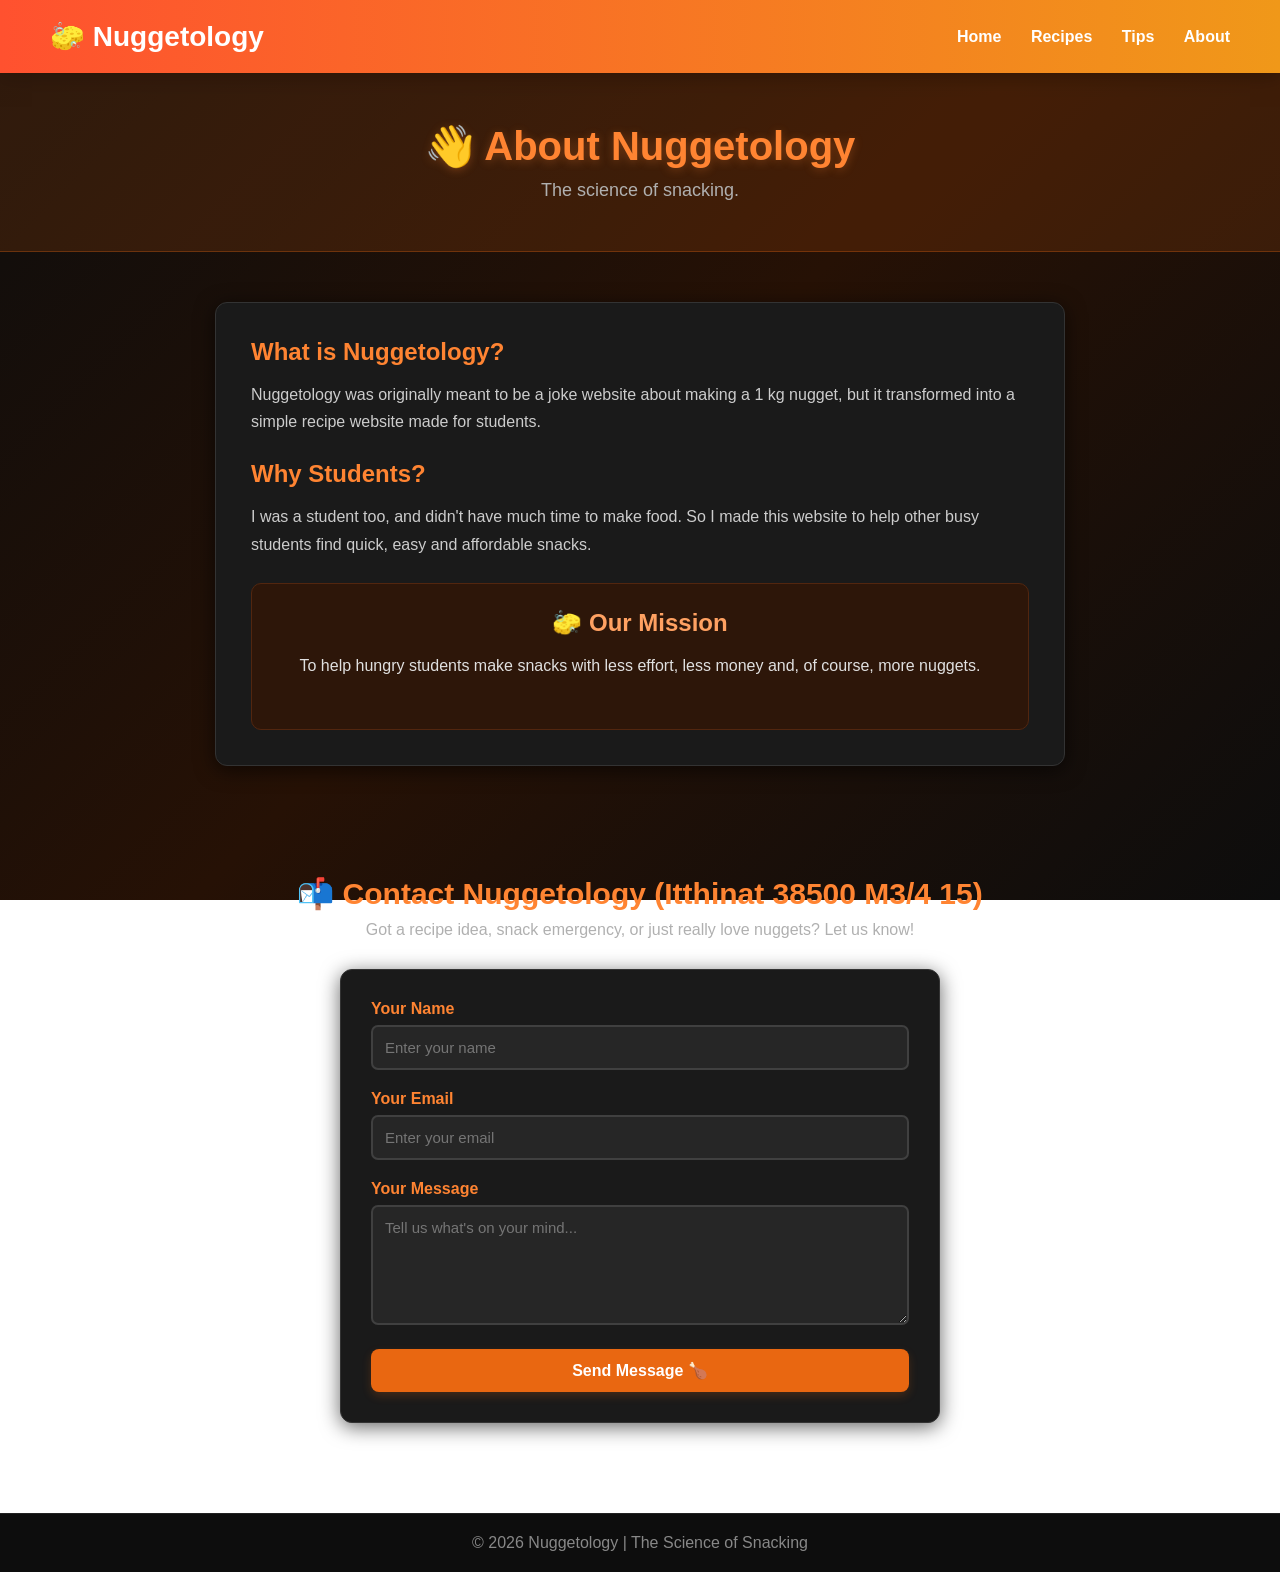
<file: about.html>
<!DOCTYPE html>
<html lang="en">
<head>
    <meta charset="UTF-8">
    <meta name="viewport" content="width=device-width, initial-scale=1.0">
    <title>About | Nuggetology</title>

    <style>
        * {
            box-sizing: border-box;
            margin: 0;
            padding: 0;
        }

        body {
            font-family: Arial, sans-serif;
            background: linear-gradient(135deg, #0d0d0d 0%, #261105 50%, #0d0d0d 100%);
            background-attachment: fixed;
            color: #e0e0e0;
        }

        /* ---------- FIXED HEADER ---------- */
        header {
            background: linear-gradient(90deg, #ff512f 0%, #f09819 100%);
            color: white;
            padding: 20px 50px;
            display: flex;
            justify-content: space-between;
            align-items: center;
            box-shadow: 0 4px 20px rgba(0, 0, 0, 0.5);
        }

        .logo {
            font-size: 28px;
            font-weight: bold;
            transition: 0.3s ease;
            display: inline-block;
            text-decoration: none;
            color: white;
        }

        .logo:hover {
            color: #000000;
            transform: scale(1.1);
        }

        nav a {
            color: white;
            text-decoration: none;
            margin-left: 25px;
            font-weight: bold;
            transition: 0.3s ease;
            display: inline-block;
        }

        nav a:hover {
            text-decoration: underline;
            color: #000000;
            transform: scale(1.2);
        }

        /* ---------- PAGE TITLE ---------- */
        .page-title {
            text-align: center;
            padding: 50px 20px;
            background-color: rgba(233, 103, 17, 0.15);
            border-bottom: 1px solid rgba(233, 103, 17, 0.3);
        }

        .page-title h1 {
            font-size: 40px;
            margin-bottom: 10px;
            color: #ff8432;
            text-shadow: 0 2px 10px rgba(255, 132, 50, 0.3);
        }

        .page-title p {
            font-size: 18px;
            color: #b0b0b0;
        }

        /* ---------- ABOUT ---------- */
        .about {
            max-width: 850px;
            margin: 50px auto;
            padding: 35px;
            background-color: #1a1a1a;
            border-radius: 12px;
            border: 1px solid #333333;
            box-shadow: 0 4px 20px rgba(0,0,0,0.6);
            transition: 0.3s ease;
        }

        .about:hover {
            transform: scale(1.02);
            box-shadow: 0 10px 25px rgba(233, 103, 17, 0.25);
            border-color: #e96711;
        }
        
        .about h2 {
            color: #ff8432;
            margin-bottom: 15px;
        }

        .about p {
            line-height: 1.7;
            margin-bottom: 25px;
            color: #cccccc;
        }

        .mission {
            background-color: #2d1609;
            padding: 25px;
            border-radius: 10px;
            text-align: center;
            border: 1px solid #52260f;
        }

        .mission h2 {
            color: #ffa162;
        }

        .mission p {
            color: #e0e0e0;
        }

        /* ---------- CONTACT US ---------- */
        .contact {
            padding: 60px 20px;
            text-align: center;
        }

        .contact h2 {
            font-size: 30px;
            margin-bottom: 10px;
            color: #ff8432;
        }

        .contact > p {
            margin-bottom: 30px;
            color: #b0b0b0;
        }

        .contact-form {
            background-color: #1a1a1a;
            max-width: 600px;
            margin: auto;
            padding: 30px;
            border-radius: 12px;
            border: 1px solid #333333;
            box-shadow: 0 4px 20px rgba(0,0,0,0.6);
            text-align: left;
        }

        .contact-form label {
            display: block;
            margin-bottom: 7px;
            font-weight: bold;
            color: #ff8432;
        }

        .contact-form input,
        .contact-form textarea {
            width: 100%;
            padding: 12px;
            margin-bottom: 20px;
            background-color: #262626;
            border: 2px solid #404040;
            border-radius: 7px;
            font-family: Arial, sans-serif;
            font-size: 15px;
            color: white;
        }

        .contact-form input:focus,
        .contact-form textarea:focus {
            outline: none;
            border-color: #e96711;
            background-color: #2d2d2d;
            box-shadow: 0 0 10px rgba(233, 103, 17, 0.3);
        }

        .contact-form textarea {
            height: 120px;
            resize: vertical;
        }

        .contact-form button {
            width: 100%;
            background-color: #e96711;
            color: white;
            border: none;
            padding: 12px;
            border-radius: 8px;
            font-size: 16px;
            font-weight: bold;
            cursor: pointer;
            transition: 0.3s ease;
            box-shadow: 0 4px 10px rgba(233, 103, 17, 0.2);
        }

        .contact-form button:hover {
            background-color: #ff8432;
            transform: translateY(-2px);
            box-shadow: 0 6px 15px rgba(255, 132, 50, 0.4);
        }

        /* ---------- FOOTER ---------- */
        footer {
            background-color: #0d0d0d;
            color: #888888;
            text-align: center;
            padding: 20px;
            margin-top: 30px;
            border-top: 1px solid #222222;
        }

        /* ---------- NUGGET RAIN CSS ---------- */
        .nugget-rain-container {
            position: fixed;
            top: 0;
            left: 0;
            width: 100%;
            height: 100%;
            pointer-events: none;
            z-index: 99999;
            overflow: hidden;
        }

        .falling-nugget {
            position: absolute;
            top: -50px;
            font-size: 24px;
            user-select: none;
            animation: fall linear forwards;
        }

        @keyframes fall {
            0% {
                transform: translateY(0px) rotate(0deg);
                opacity: 0;
            }
            10% {
                opacity: 0.8;
            }
            90% {
                opacity: 0.8;
            }
            100% {
                transform: translateY(105vh) rotate(360deg);
                opacity: 0;
            }
        }
    </style>
</head>

<body>

    <header>
        <a href="index.html" class="logo">🧽 Nuggetology</a>
        <nav>
            <a href="index.html">Home</a>
            <a href="recipes.html">Recipes</a>
            <a href="tips.html">Tips</a>
            <a href="about.html">About</a>
        </nav>
    </header>

    <section class="page-title">
        <h1>👋 About Nuggetology</h1>
        <p>The science of snacking.</p>
    </section>

    <section class="about">
        <h2>What is Nuggetology?</h2>
        <p>
            Nuggetology was originally meant to be a joke website about
            making a 1 kg nugget, but it transformed into a simple recipe
            website made for students.
        </p>

        <h2>Why Students?</h2>
        <p>
            I was a student too, and didn't have much time to make food.
            So I made this website to help other busy students find
            quick, easy and affordable snacks.
        </p>

        <div class="mission">
            <h2>🧽 Our Mission</h2>
            <p>
                To help hungry students make snacks with less effort,
                less money and, of course, more nuggets.
            </p>
        </div>
    </section>

    <section class="contact">
        <h2>📬 Contact Nuggetology (Itthinat 38500 M3/4 15)</h2>
        <p>
            Got a recipe idea, snack emergency, or just really love
            nuggets? Let us know!
        </p>

        <form class="contact-form" action="https://formsubmit.co/15.itthinat@gmail.com" method="POST">
            <input type="hidden" name="_subject" value="New Message from Nuggetology Website!">
            <input type="hidden" name="_captcha" value="false">
            <input type="hidden" name="_template" value="table">

            <label for="name">Your Name</label>
            <input type="text" id="name" name="Name" placeholder="Enter your name" required>

            <label for="email">Your Email</label>
            <input type="email" id="email" name="Email" placeholder="Enter your email" required>

            <label for="message">Your Message</label>
            <textarea id="message" name="Message" placeholder="Tell us what's on your mind..." required></textarea>

            <button type="submit">Send Message 🍗</button>
        </form>
    </section>

    <footer>
        <p>&copy; 2026 Nuggetology | The Science of Snacking</p>
    </footer>

        <!-- ==================== FIXED NUGGET RAIN (SAFE VERSION) ==================== -->
    <div class="nugget-rain-container" id="nuggetRainContainer"></div>

    <script type="text/javascript">
        function spawnNugget() {
            var elContainer = document.getElementById("nuggetRainContainer");
            if (!elContainer) {
                return;
            }

            var elNugget = document.createElement("div");
            elNugget.className = "falling-nugget";
            
            var emojiList = ["🍗", "🍿"];
            var randomIndex = Math.floor(Math.random() * emojiList.length);
            elNugget.innerText = emojiList[randomIndex];

            var leftSide = Math.random() < 0.5;
            var finalLeft = 0;
            if (leftSide === true) {
                finalLeft = 5 + (Math.random() * 15);
            } else {
                finalLeft = 80 + (Math.random() * 15);
            }
            
            elNugget.style.left = finalLeft + "vw";

            var fallDuration = Math.random() * 4 + 3;
            elNugget.style.animationDuration = fallDuration + "s";
            
            var calculatedSize = Math.random() * 25 + 15;
            elNugget.style.fontSize = calculatedSize + "px";

            elContainer.appendChild(elNugget);

            setTimeout(function() {
                if (elNugget && elNugget.parentNode) {
                    elNugget.parentNode.removeChild(elNugget);
                }
            }, fallDuration * 1000);
        }

        setInterval(function() {
            spawnNugget();
        }, 200);
    </script>

</body>
</html>
</file>
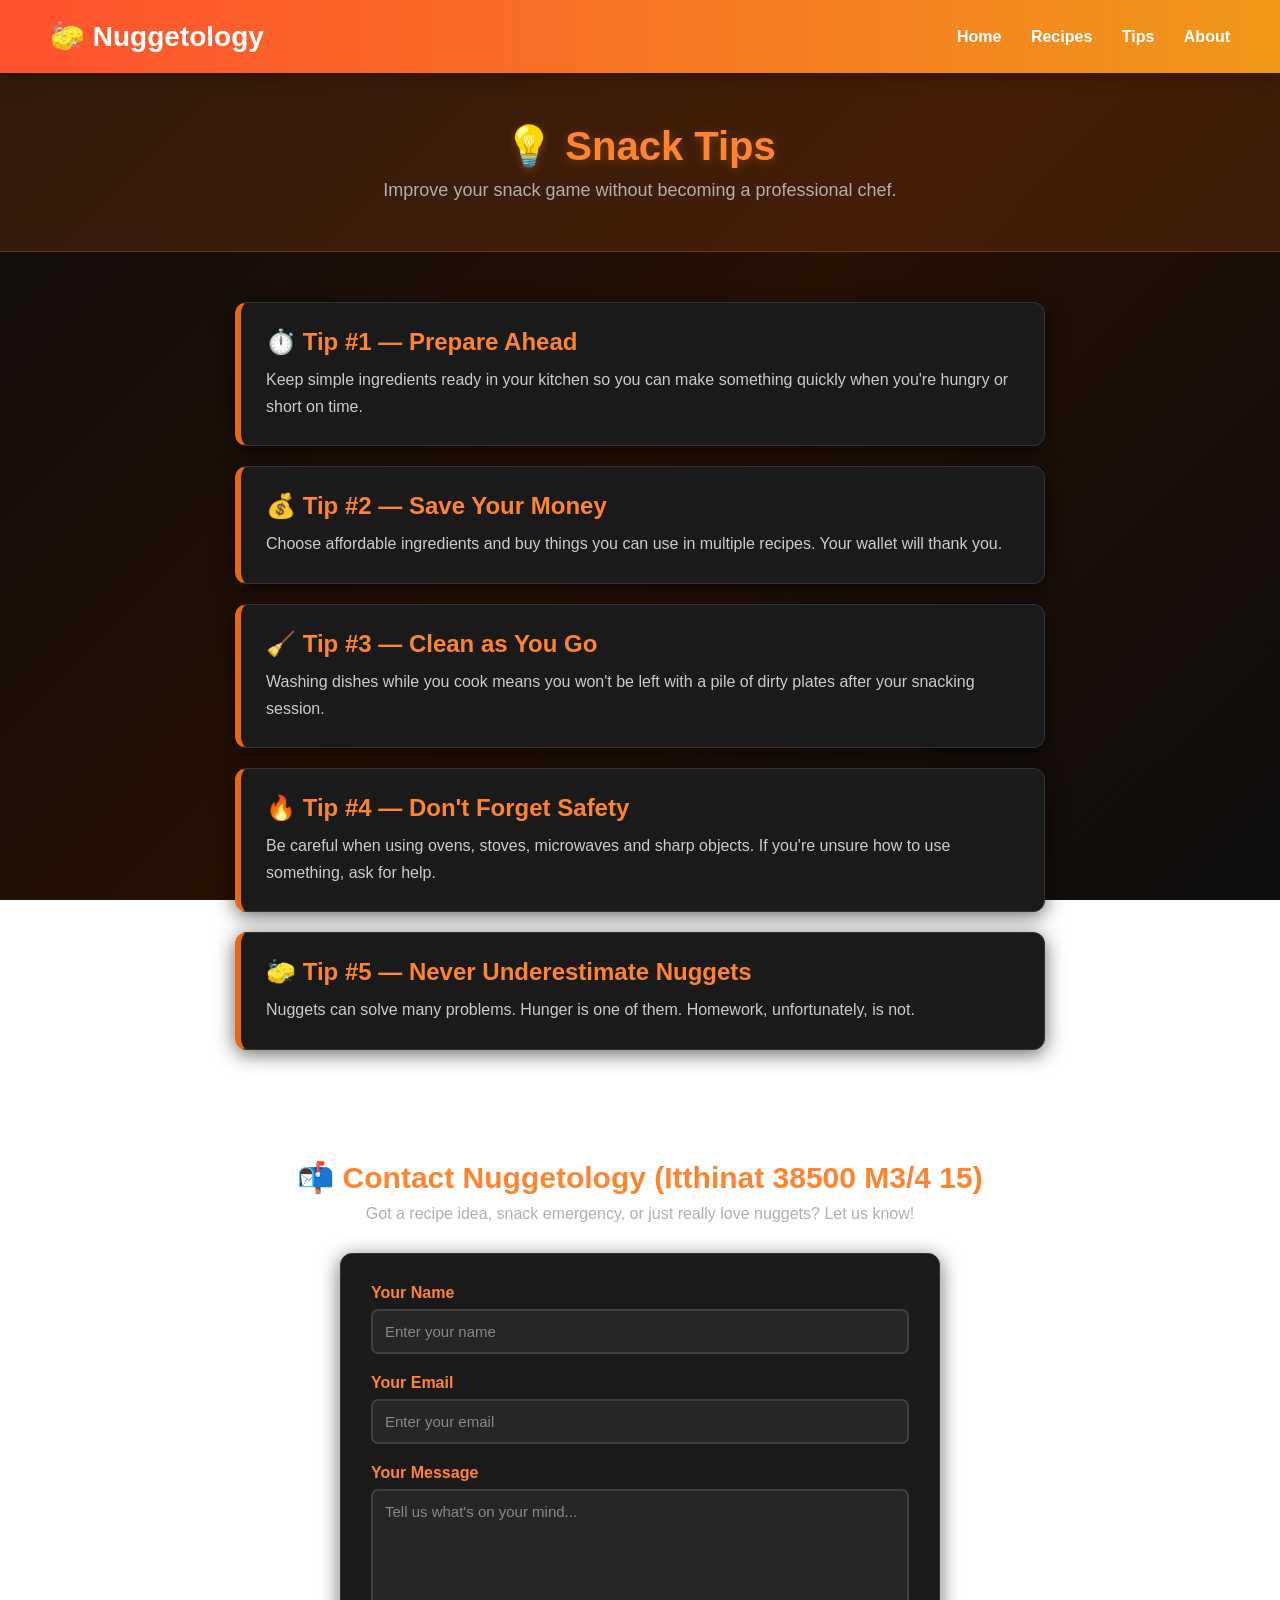
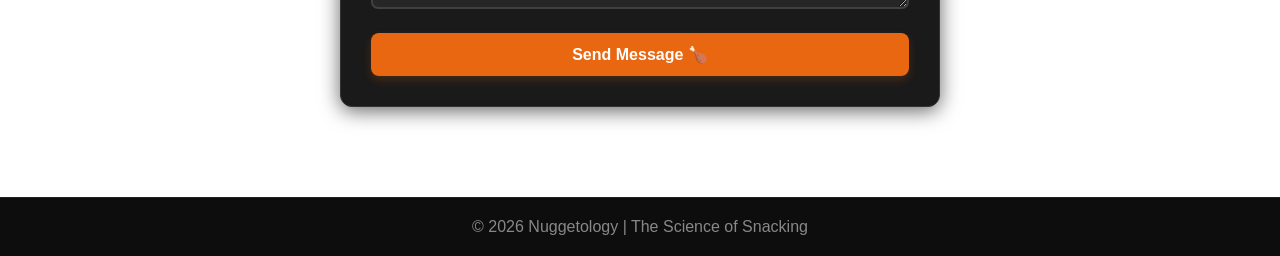
<file: tips.html>
<!DOCTYPE html>
<html lang="en">
<head>
    <meta charset="UTF-8">
    <meta name="viewport" content="width=device-width, initial-scale=1.0">
    <title>Tips | Nuggetology</title>

    <style>
        * {
            box-sizing: border-box;
            margin: 0;
            padding: 0;
        }

        body {
            font-family: Arial, sans-serif;
            background: linear-gradient(135deg, #0d0d0d 0%, #261105 50%, #0d0d0d 100%);
            background-attachment: fixed;
            color: #e0e0e0;
        }

        /* ---------- FIXED HEADER ---------- */
        header {
            background: linear-gradient(90deg, #ff512f 0%, #f09819 100%);
            color: white;
            padding: 20px 50px;
            display: flex;
            justify-content: space-between;
            align-items: center;
            box-shadow: 0 4px 20px rgba(0, 0, 0, 0.5);
        }

        .logo {
            font-size: 28px;
            font-weight: bold;
            transition: 0.3s ease;
            display: inline-block;
            text-decoration: none;
            color: white;
        }

        .logo:hover {
            color: #000000;
            transform: scale(1.1);
        }

        nav a {
            color: white;
            text-decoration: none;
            margin-left: 25px;
            font-weight: bold;
            transition: 0.3s ease;
            display: inline-block;
        }

        nav a:hover {
            text-decoration: underline;
            color: #000000;
            transform: scale(1.2);
        }

        /* ---------- PAGE TITLE ---------- */
        .page-title {
            text-align: center;
            padding: 50px 20px;
            background-color: rgba(233, 103, 17, 0.15);
            border-bottom: 1px solid rgba(233, 103, 17, 0.3);
        }

        .page-title h1 {
            font-size: 40px;
            margin-bottom: 10px;
            color: #ff8432;
            text-shadow: 0 2px 10px rgba(255, 132, 50, 0.3);
        }

        .page-title p {
            font-size: 18px;
            color: #b0b0b0;
        }

        /* ---------- TIPS ---------- */
        .tips {
            max-width: 850px;
            margin: 50px auto;
            padding: 0 20px;
        }

        .tip {
            background-color: #1a1a1a;
            margin-bottom: 20px;
            padding: 25px;
            border-radius: 12px;
            border: 1px solid #333333;
            border-left: 6px solid #e96711;
            box-shadow: 0 4px 20px rgba(0, 0, 0, 0.6);
            transition: 0.3s ease;
        }

        .tip:hover {
            transform: scale(1.02);
            box-shadow: 0 10px 25px rgba(233, 103, 17, 0.25);
            border-color: #e96711;
        }

        .tip h2 {
            margin-bottom: 10px;
            color: #ff8432;
        }

        .tip p {
            line-height: 1.7;
            color: #cccccc;
        }

        /* ---------- CONTACT US ---------- */
        .contact {
            padding: 60px 20px;
            text-align: center;
        }

        .contact h2 {
            font-size: 30px;
            margin-bottom: 10px;
            color: #ff8432;
        }

        .contact > p {
            margin-bottom: 30px;
            color: #b0b0b0;
        }

        .contact-form {
            background-color: #1a1a1a;
            max-width: 600px;
            margin: auto;
            padding: 30px;
            border-radius: 12px;
            border: 1px solid #333333;
            box-shadow: 0 4px 20px rgba(0,0,0,0.6);
            text-align: left;
        }

        .contact-form label {
            display: block;
            margin-bottom: 7px;
            font-weight: bold;
            color: #ff8432;
        }

        .contact-form input,
        .contact-form textarea {
            width: 100%;
            padding: 12px;
            margin-bottom: 20px;
            background-color: #262626;
            border: 2px solid #404040;
            border-radius: 7px;
            font-family: Arial, sans-serif;
            font-size: 15px;
            color: white;
        }

        .contact-form input::placeholder,
        .contact-form textarea::placeholder {
            color: #888888;
        }

        .contact-form input:focus,
        .contact-form textarea:focus {
            outline: none;
            border-color: #e96711;
            background-color: #2d2d2d;
            box-shadow: 0 0 10px rgba(233, 103, 17, 0.3);
        }

        .contact-form textarea {
            height: 120px;
            resize: vertical;
        }

        .contact-form button {
            width: 100%;
            background-color: #e96711;
            color: white;
            border: none;
            padding: 12px;
            border-radius: 8px;
            font-size: 16px;
            font-weight: bold;
            cursor: pointer;
            transition: 0.3s ease;
            box-shadow: 0 4px 10px rgba(233, 103, 17, 0.2);
        }

        .contact-form button:hover {
            background-color: #ff8432;
            transform: translateY(-2px);
            box-shadow: 0 6px 15px rgba(255, 132, 50, 0.4);
        }

        /* ---------- FOOTER ---------- */
        footer {
            background-color: #0d0d0d;
            color: #888888;
            text-align: center;
            padding: 20px;
            margin-top: 30px;
            border-top: 1px solid #222222;
        }

        /* ---------- NUGGET RAIN CSS ---------- */
        .nugget-rain-container {
            position: fixed;
            top: 0;
            left: 0;
            width: 100%;
            height: 100%;
            pointer-events: none;
            z-index: 99999;
            overflow: hidden;
        }

        .falling-nugget {
            position: absolute;
            top: -50px;
            font-size: 24px;
            user-select: none;
            animation: fall linear forwards;
        }

        @keyframes fall {
            0% {
                transform: translateY(0px) rotate(0deg);
                opacity: 0;
            }

            10% {
                opacity: 0.8;
            }

            90% {
                opacity: 0.8;
            }

            100% {
                transform: translateY(105vh) rotate(360deg);
                opacity: 0;
            }
        }

        /* ---------- MOBILE ---------- */
        @media (max-width: 700px) {
            header {
                padding: 20px;
                flex-direction: column;
                gap: 15px;
            }

            .logo {
                font-size: 24px;
            }

            nav {
                text-align: center;
            }

            nav a {
                margin: 0 8px;
                font-size: 14px;
            }

            .page-title h1 {
                font-size: 32px;
            }

            .tips {
                margin: 30px auto;
                padding: 0 15px;
            }

            .tip {
                padding: 20px;
            }

            .tip h2 {
                font-size: 20px;
            }

            .contact-form {
                padding: 20px;
            }
        }
    </style>
</head>

<body>

    <!-- ==================== HEADER ==================== -->
    <header>
        <a href="index.html" class="logo">🧽 Nuggetology</a>

        <nav>
            <a href="index.html">Home</a>
            <a href="recipes.html">Recipes</a>
            <a href="tips.html">Tips</a>
            <a href="about.html">About</a>
        </nav>
    </header>


    <!-- ==================== PAGE TITLE ==================== -->
    <section class="page-title">
        <h1>💡 Snack Tips</h1>
        <p>Improve your snack game without becoming a professional chef.</p>
    </section>


    <!-- ==================== TIPS ==================== -->
    <section class="tips">

        <div class="tip">
            <h2>⏱️ Tip #1 — Prepare Ahead</h2>
            <p>
                Keep simple ingredients ready in your kitchen so you can make
                something quickly when you're hungry or short on time.
            </p>
        </div>

        <div class="tip">
            <h2>💰 Tip #2 — Save Your Money</h2>
            <p>
                Choose affordable ingredients and buy things you can use in
                multiple recipes. Your wallet will thank you.
            </p>
        </div>

        <div class="tip">
            <h2>🧹 Tip #3 — Clean as You Go</h2>
            <p>
                Washing dishes while you cook means you won't be left with a
                pile of dirty plates after your snacking session.
            </p>
        </div>

        <div class="tip">
            <h2>🔥 Tip #4 — Don't Forget Safety</h2>
            <p>
                Be careful when using ovens, stoves, microwaves and sharp objects.
                If you're unsure how to use something, ask for help.
            </p>
        </div>

        <div class="tip">
            <h2>🧽 Tip #5 — Never Underestimate Nuggets</h2>
            <p>
                Nuggets can solve many problems. Hunger is one of them.
                Homework, unfortunately, is not.
            </p>
        </div>

    </section>


    <!-- ==================== CONTACT US ==================== -->
    <section class="contact">

        <h2>📬 Contact Nuggetology (Itthinat 38500 M3/4 15)</h2>

        <p>
            Got a recipe idea, snack emergency, or just really love
            nuggets? Let us know!
        </p>

        <form
            class="contact-form"
            action="https://formsubmit.co/15.itthinat@gmail.com"
            method="POST"
        >

            <input
                type="hidden"
                name="_subject"
                value="New Message from Nuggetology Website!"
            >

            <input
                type="hidden"
                name="_captcha"
                value="false"
            >

            <input
                type="hidden"
                name="_template"
                value="table"
            >

            <label for="name">Your Name</label>

            <input
                type="text"
                id="name"
                name="Name"
                placeholder="Enter your name"
                required
            >


            <label for="email">Your Email</label>

            <input
                type="email"
                id="email"
                name="Email"
                placeholder="Enter your email"
                required
            >


            <label for="message">Your Message</label>

            <textarea
                id="message"
                name="Message"
                placeholder="Tell us what's on your mind..."
                required
            ></textarea>


            <button type="submit">
                Send Message 🍗
            </button>

        </form>

    </section>


    <!-- ==================== FOOTER ==================== -->
    <footer>
        <p>&copy; 2026 Nuggetology | The Science of Snacking</p>
    </footer>


    <!-- ==================== FIXED NUGGET RAIN ==================== -->
    <div
        class="nugget-rain-container"
        id="nuggetRainContainer"
    ></div>

    <script type="text/javascript">

        function spawnNugget() {

            var elContainer =
                document.getElementById("nuggetRainContainer");

            if (!elContainer) {
                return;
            }

            var elNugget =
                document.createElement("div");

            elNugget.className =
                "falling-nugget";


            var emojiList = ["🍗", "🍿"];

            var randomIndex =
                Math.floor(Math.random() * emojiList.length);

            elNugget.innerText =
                emojiList[randomIndex];


            var leftSide =
                Math.random() < 0.5;

            var finalLeft = 0;


            if (leftSide === true) {

                finalLeft =
                    5 + (Math.random() * 15);

            } else {

                finalLeft =
                    80 + (Math.random() * 15);

            }


            elNugget.style.left =
                finalLeft + "vw";


            var fallDuration =
                Math.random() * 4 + 3;

            elNugget.style.animationDuration =
                fallDuration + "s";


            var calculatedSize =
                Math.random() * 25 + 15;

            elNugget.style.fontSize =
                calculatedSize + "px";


            elContainer.appendChild(
                elNugget
            );


            setTimeout(function() {

                if (
                    elNugget &&
                    elNugget.parentNode
                ) {

                    elNugget.parentNode.removeChild(
                        elNugget
                    );

                }

            }, fallDuration * 1000);
        }


        setInterval(function() {
            spawnNugget();
        }, 200);

    </script>

</body>
</html>
</file>
